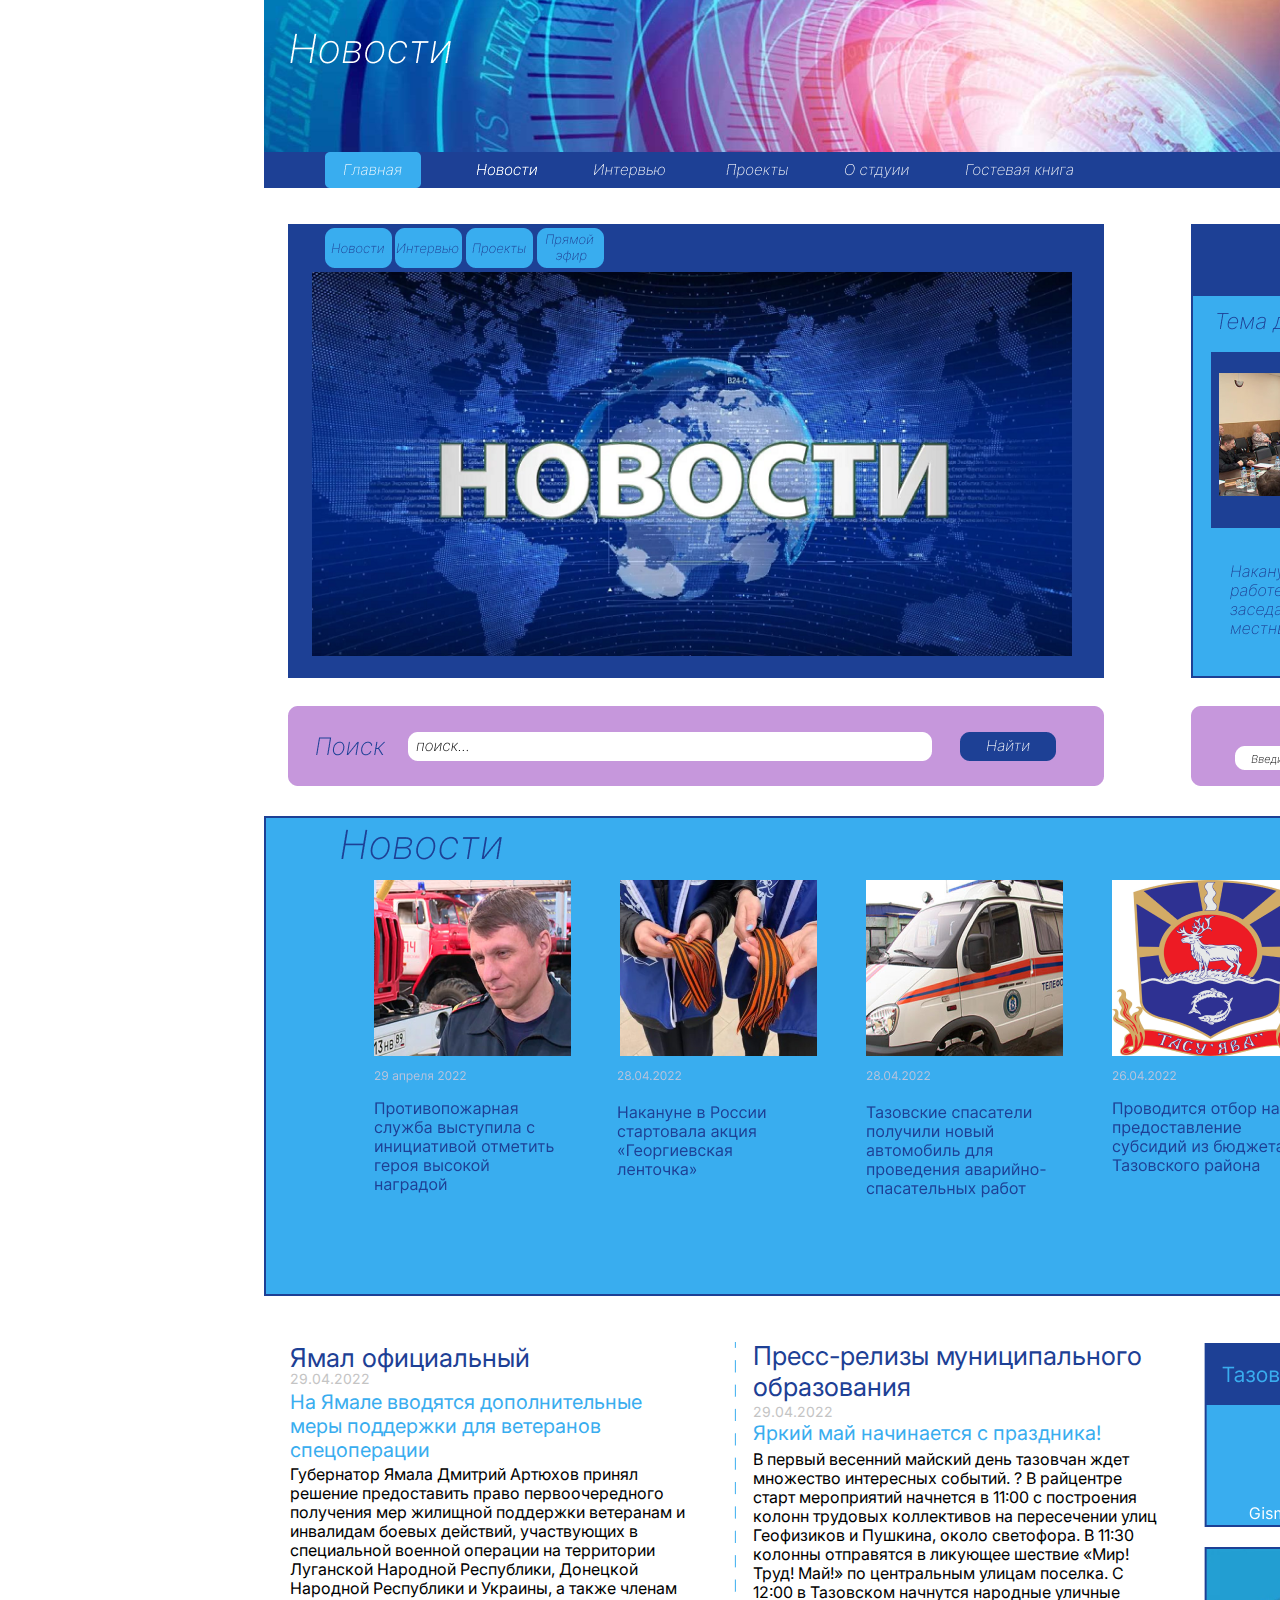
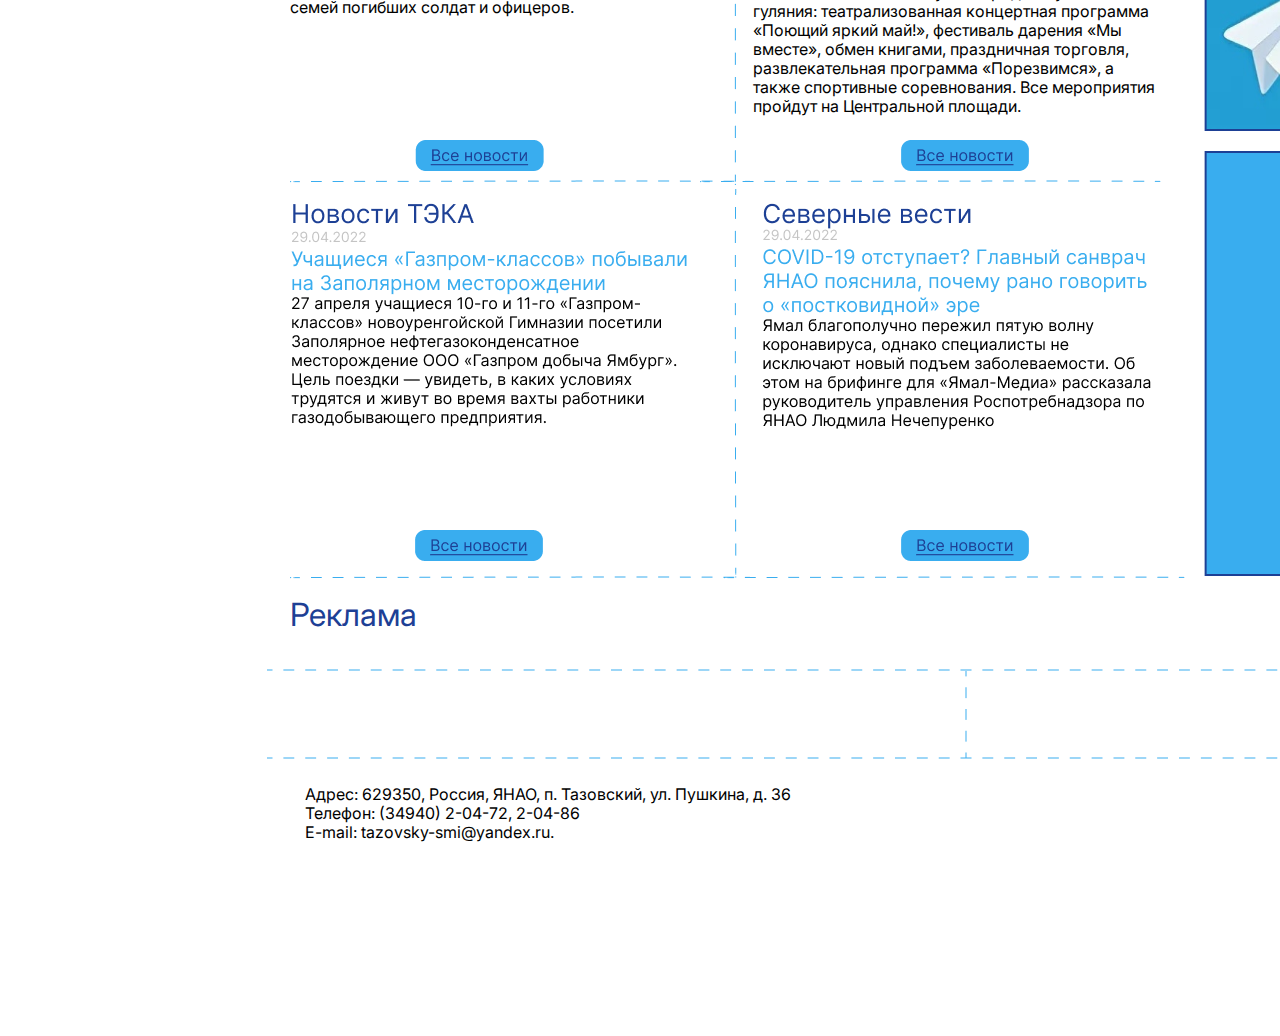
<file: index.html>
<html>
<head>
<link rel="preconnect" href="https://fonts.googleapis.com">
<link rel="preconnect" href="https://fonts.gstatic.com" crossorigin>
<link href="https://fonts.googleapis.com/css2?family=Inter:wght@200&family=Roboto:ital,wght@1,100&display=swap" rel="stylesheet">
<link rel="preconnect" href="https://fonts.googleapis.com">
<link rel="preconnect" href="https://fonts.gstatic.com" crossorigin>
<link href="https://fonts.googleapis.com/css2?family=Inter:wght@200;400&family=Roboto:ital,wght@1,100&display=swap" rel="stylesheet">
<link rel="stylesheet" href="css/main.css">
<title>Главная</title>
</head>
<body>
<div class=s1>
<a href=index.html><img src="images/3.png"></a>
</div>
<div class=s2>
<a href=index.html><img src="images/4.png"></a>
</div>
<div class=s3>
<a href=index.html><img src="images/5.png"></a>
</div>
<div class=s4>
<a href=index.html><img src="images/6.png"></a>
</div>
<div class=s5>
<a href=index.html><img src="images/7.png"></a>
</div>
<div class=s6>
Ямал официальный
</div>
<div class=s7>
29.04.2022
</div>
<div class=s8>
На Ямале вводятся дополнительные меры поддержки для ветеранов спецоперации
</div>
<div class=s9>
Губернатор Ямала Дмитрий Артюхов принял решение предоставить право первоочередного получения мер жилищной поддержки ветеранам и инвалидам боевых действий, участвующих в специальной военной операции на территории Луганской Народной Республики, Донецкой Народной Республики и Украины, а также членам семей погибших солдат и офицеров.
</div>
<div class=s10>
<a href=home2.html><img src="images/9.png"></a>
</div>
<div class=s11>
<a href=index.html><img src="images/10.png"></a>
</div>
<div class=s12>
<a href=index.html><img src="images/11.png"></a>
</div>
<div class=s13>
Пресс-релизы муниципального образования
</div>
<div class=s14>
29.04.2022
</div>
<div class=s15>
Яркий май начинается с праздника!
</div>
<div class=s16>
В первый весенний майский день тазовчан ждет множество интересных событий. ? В райцентре старт мероприятий начнется в 11:00 с построения колонн трудовых коллективов на пересечении улиц Геофизиков и Пушкина, около светофора. В 11:30 колонны отправятся в ликующее шествие «Мир! Труд! Май!» по центральным улицам поселка. С 12:00 в Тазовском начнутся народные уличные гуляния: театрализованная концертная программа «Поющий яркий май!», фестиваль дарения «Мы вместе», обмен книгами, праздничная торговля, развлекательная программа «Порезвимся», а также спортивные соревнования. Все мероприятия пройдут на Центральной площади.
</div>
<div class=s17>
<a href=index.html><img src="images/10.png"></a>
</div>
<div class=s18>
<a href=home2.html><img src="images/12.png"></a>
</div>
</body>
<div class=s19>
<a href=index.html><img src="images/13.png"></a>
</div>
<div class=s20>
<a href=home2.html><img src="images/12.png"></a>
</div>
<div class=s21>
<a href=home2.html><img src="images/12.png"></a>
</div>
<div class=s22>
<a href=index.html><img src="images/10.png"></a>
</div>
<div class=s23>
<a href=index.html><img src="images/10.png"></a>
</div>
<div class=s24>
<a href=index.html><img src="images/14.png"></a>
</div>
<div class=s25>
Реклама
</div>
<div class=s26>
<a href=index.html><img src="images/15.png"></a>
</div>
<div class=s27>
Адрес: 629350, Россия, ЯНАО, п. Тазовский, ул. Пушкина, д. 36
Телефон: (34940) 2-04-72, 2-04-86
<br>
E-mail: tazovsky-smi@yandex.ru.
</div>
<div class=s28>
<a href=home2.html><img src="images/16.png"></a>
</div>
</body>
</html>
</file>
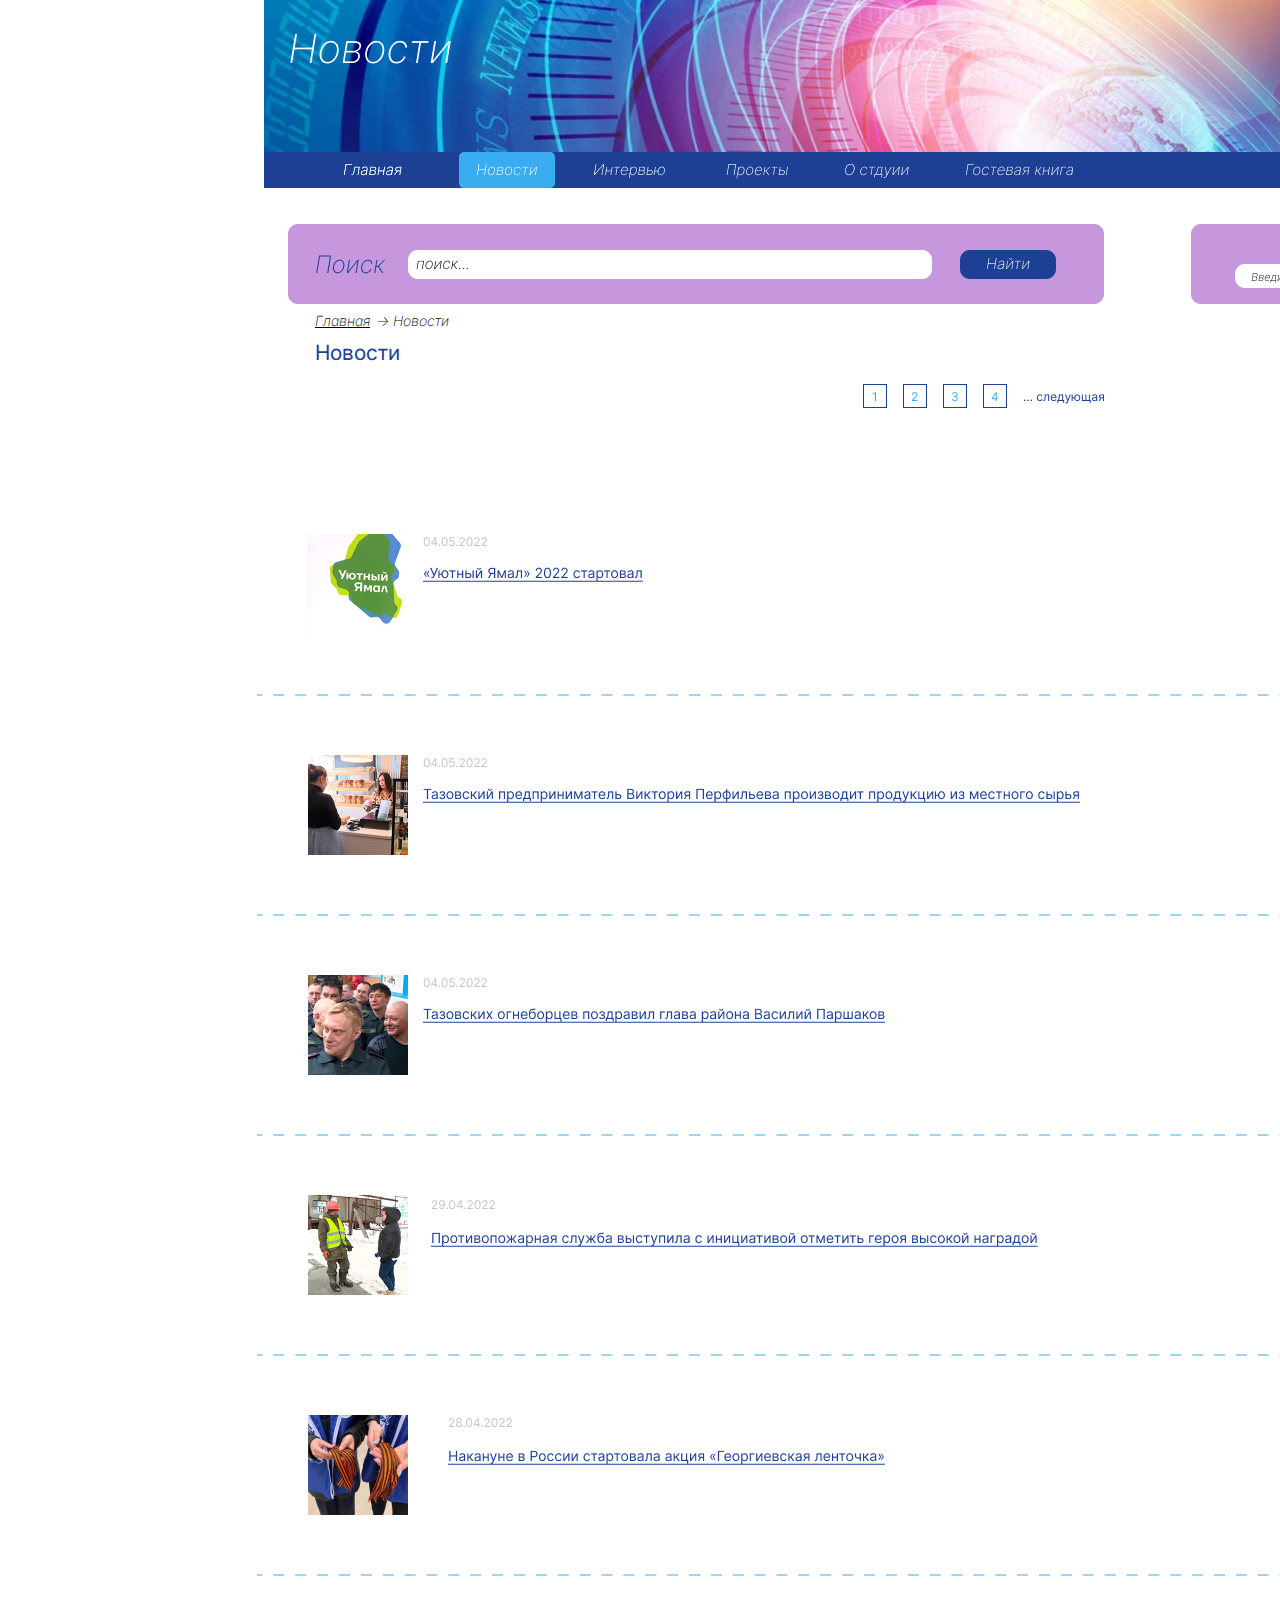
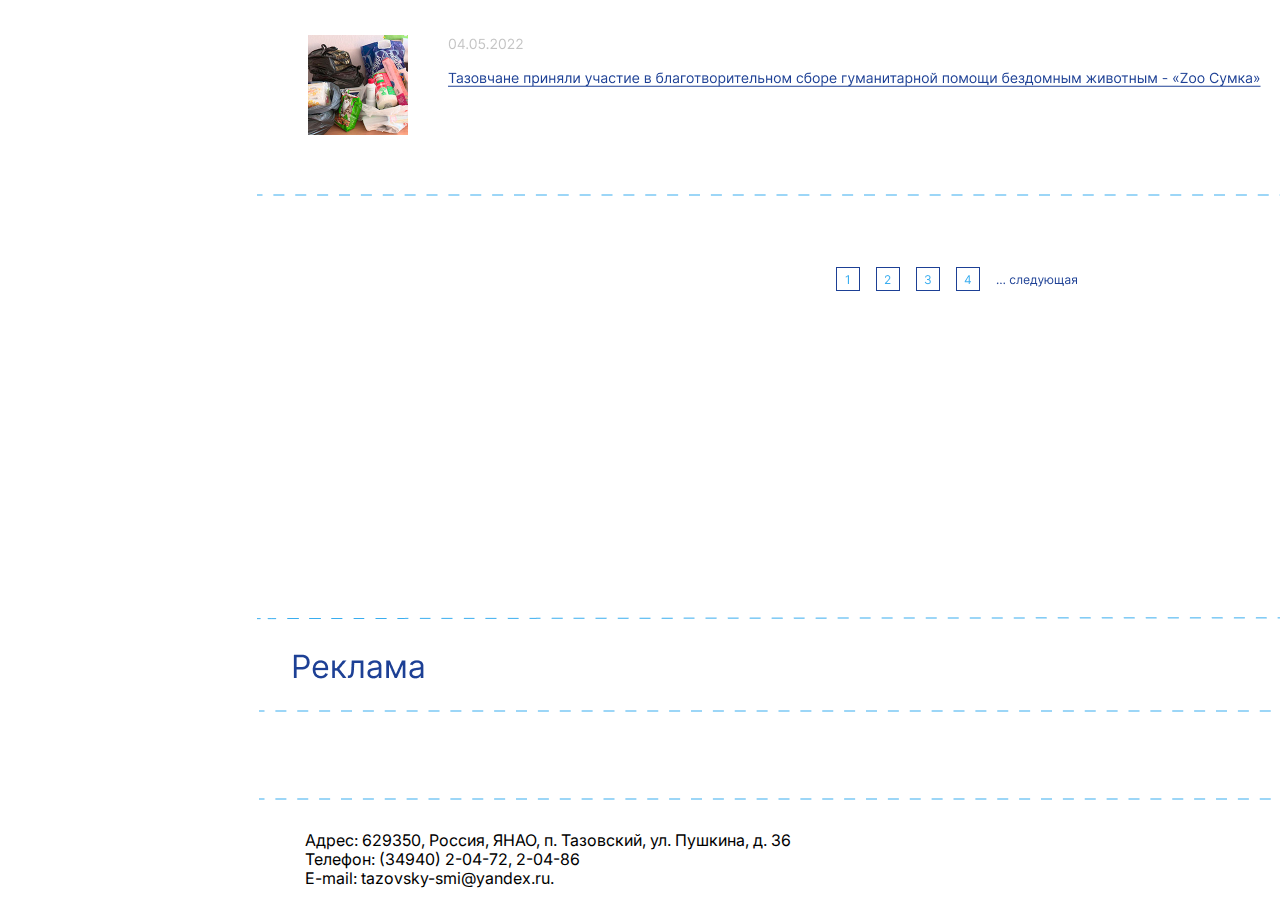
<file: home2.html>
<html>
<head>
<link rel="preconnect" href="https://fonts.googleapis.com">
<link rel="preconnect" href="https://fonts.gstatic.com" crossorigin>
<link href="https://fonts.googleapis.com/css2?family=Inter:wght@200&family=Roboto:ital,wght@1,100&display=swap" rel="stylesheet">
<link rel="preconnect" href="https://fonts.googleapis.com">
<link rel="preconnect" href="https://fonts.gstatic.com" crossorigin>
<link href="https://fonts.googleapis.com/css2?family=Inter:wght@200;400&family=Roboto:ital,wght@1,100&display=swap" rel="stylesheet">
<link rel="stylesheet" href="css/main.css">
<title>Новости</title>
</head>
<body>
<div class=s29>
<a href=home2.html><img src="images/20.png"></a>
</div>
<div class=s30>
<a href=home2.html><img src="images/6.png"></a>
</div>
<div class=s31>
Главная
</div>
<div class=s32>
→ Новости
</div>
<div class=s33>
Новости
</div>
<div class=s34>
<a href=home2.html><img src="images/18.png"></a>
</div>
<div class=s35>
<a href=index.html><img src="images/19.png"></a>
<div>
<div class=s36>
<a href=home3.html><img src="images/21.png"></a>
</div>
<div class=s37>
<a href=home2.html><img src="images/22.png"></a>
</div>
<div class=s38>
Адрес: 629350, Россия, ЯНАО, п. Тазовский, ул. Пушкина, д. 36
Телефон: (34940) 2-04-72, 2-04-86
<br>
E-mail: tazovsky-smi@yandex.ru.
</div>







</body>
</html>
</file>
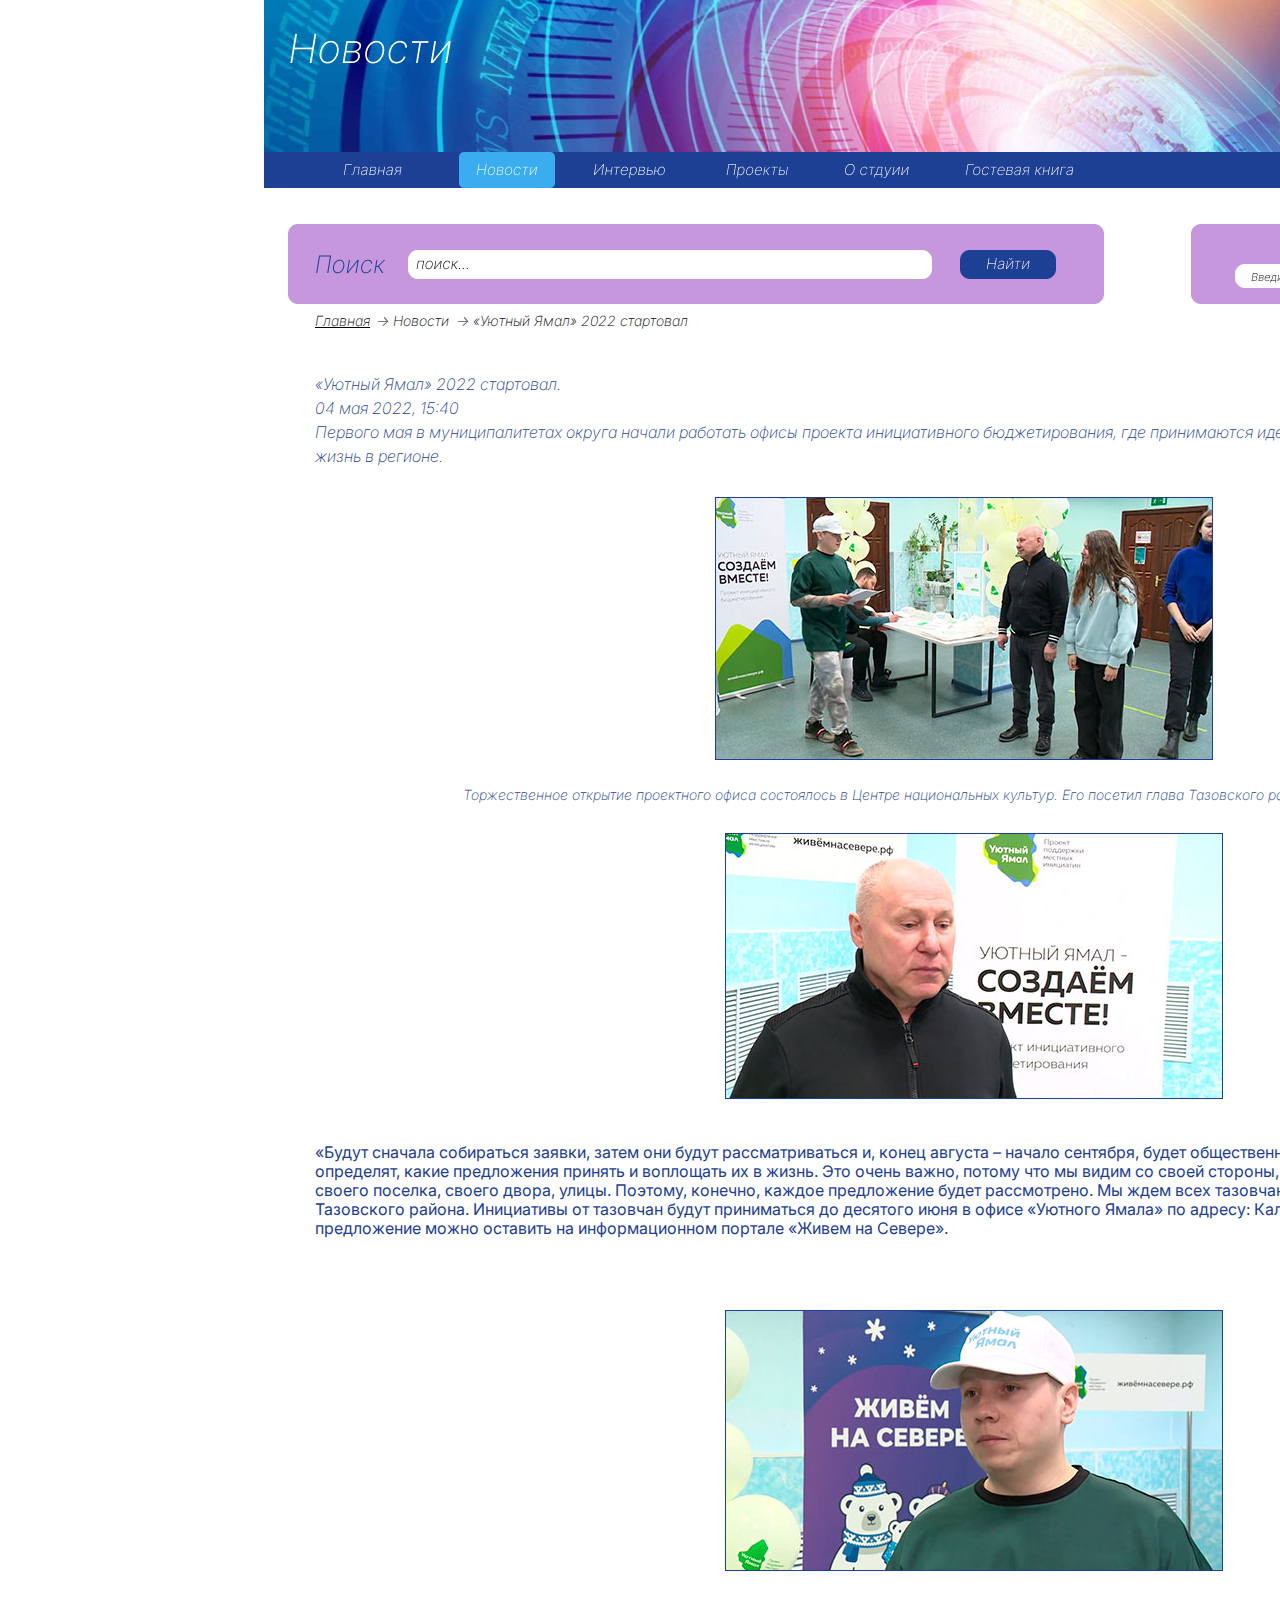
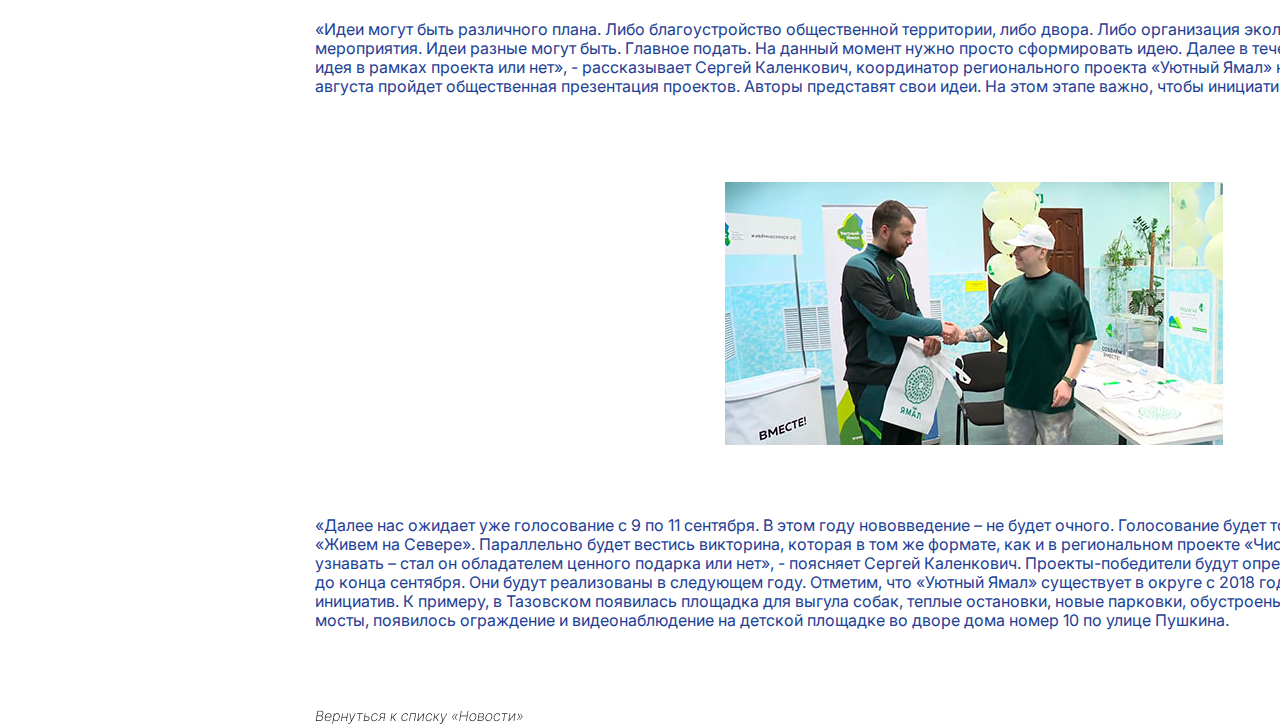
<file: home3.html>
<html>
<head>
<link rel="preconnect" href="https://fonts.googleapis.com">
<link rel="preconnect" href="https://fonts.gstatic.com" crossorigin>
<link href="https://fonts.googleapis.com/css2?family=Inter:wght@200&family=Roboto:ital,wght@1,100&display=swap" rel="stylesheet">
<link rel="preconnect" href="https://fonts.googleapis.com">
<link rel="preconnect" href="https://fonts.gstatic.com" crossorigin>
<link href="https://fonts.googleapis.com/css2?family=Inter:wght@200;400&family=Roboto:ital,wght@1,100&display=swap" rel="stylesheet">
<link rel="stylesheet" href="css/main.css">
<title>Сюжет</title>
</head>
<body>
<div class=s29>
<a href=home2.html><img src="images/20.png"></a>
</div>
<div class=s30>
<a href=home2.html><img src="images/6.png"></a>
</div>
<div class=s31>
Главная
</div>
<div class=s32>
→ Новости
</div>
<div class=s39>
→ «Уютный Ямал» 2022 стартовал
</div>
<div class=s40>
«Уютный Ямал» 2022 стартовал.
<br>
04 мая 2022, 15:40
<br>
Первого мая в муниципалитетах округа начали работать офисы проекта инициативного бюджетирования, где принимаются идеи жителей по тому, как можно улучшить жизнь в регионе.
</div>
<div class=s41>
<a href=home3.html><img src="images/23.png"></a>
</div>
<div class=s42>
Торжественное открытие проектного офиса состоялось в Центре национальных культур. Его посетил глава Тазовского района Василий Паршаков.
</div>
<div class=s43>
<a href=home3.html><img src="images/24.png"></a>
</div>
<div class=s44>
«Будут сначала собираться заявки, затем они будут рассматриваться и, конец августа – начало сентября, будет общественное голосование, когда сами жители определят, какие предложения принять и воплощать их в жизнь. Это очень важно, потому что мы видим со своей стороны, а каждый житель видит изнутри. Изнутри своего поселка, своего двора, улицы. Поэтому, конечно, каждое предложение будет рассмотрено. Мы ждем всех тазовчан», - говорит Василий Паршаков, глава Тазовского района.

Инициативы от тазовчан будут приниматься до десятого июня в офисе «Уютного Ямала» по адресу: Калинина, 25, кабинет 37. Кроме того, свое предложение можно оставить на информационном портале «Живем на Севере».
</div>
<div class=s45>
<a href=home3.html><img src="images/25.png"></a>
</div>
<div class=s46>
«Идеи могут быть различного плана. Либо благоустройство общественной территории, либо двора. Либо организация экологической уборки или культурно-массового мероприятия. Идеи разные могут быть. Главное подать. На данный момент нужно просто сформировать идею. Далее в течение лета будет определено, реальна эта идея в рамках проекта или нет», - рассказывает Сергей Каленкович, координатор регионального проекта «Уютный Ямал» на территории Тазовского района.

В конце августа пройдет общественная презентация проектов. Авторы представят свои идеи. На этом этапе важно, чтобы инициативу поддержали не менее пяти человек.
</div>
<div class=s47>
<a href=home3.html><img src="images/26.png"></a>
</div>
<div class=s48>
«Далее нас ожидает уже голосование с 9 по 11 сентября. В этом году нововведение – не будет очного. Голосование будет только онлайн на информационном портале «Живем на Севере». Параллельно будет вестись викторина, которая в том же формате, как и в региональном проекте «Чистый Ямал». Каждый участник будет сразу узнавать – стал он обладателем ценного подарка или нет», - поясняет Сергей Каленкович.

Проекты-победители будут определены специальной конкурсной комиссией до конца сентября. Они будут реализованы в следующем году. Отметим, что «Уютный Ямал» существует в округе с 2018 года. За это время поступило множество инициатив. К примеру, в Тазовском появилась площадка для выгула собак, теплые остановки, новые парковки, обустроены пешеходные переходы, отремонтированы мосты, появилось ограждение и видеонаблюдение на детской площадке во дворе дома номер 10 по улице Пушкина.
</div>
<div class=s49>
<a href=home2.html><img src="images/27.png"></a>
</div>
</body>
</html>
</file>
<file: css/main.css>
.s1{
position: absolute;
width: 1400px;
height: 188px;
left: 264px;
top: 0px;
}
.s29{
position: absolute;
width: 1400px;
height: 188px;
left: 264px;
top: 0px;
}
.s2{
	position: absolute;
width: 816px;
height: 454px;
left: 288px;
top: 224px;}
.s3{
position: absolute;
width: 432px;
height: 454px;
left: 1191px;
top: 224px;
}
.s4{
position: absolute;
width: 1335px;
height: 80px;
left: 288px;
top: 706px;
}
.s5{
position: absolute;
width: 1400px;
height: 480px;
left: 264px;
top: 816px;
}
.s6{
position: absolute;
width: 399.43px;
height: 389px;
left: 289.96px;
top: 1342px;

font-family: 'Inter';
font-style: normal;
font-weight: 400;
font-size: 26px;
line-height: 31px;

color: #1D4095;}
.s7{
position: absolute;
width: 399.43px;
height: 389px;
left: 289.96px;
top: 1370px;

font-family: 'Inter';
font-style: normal;
font-weight: 400;
font-size: 14px;
line-height: 17px;

color: #C4C4C4;}
.s8{
position: absolute;
width: 399.43px;
height: 389px;
left: 289.96px;
top: 1390px;

font-family: 'Inter';
font-style: normal;
font-weight: 400;
font-size: 20px;
line-height: 24px;

color: #39ADEF;}
.s9{
position: absolute;
width: 399.43px;
height: 389px;
left: 289.96px;
top: 1465px;

font-family: 'Inter';
font-style: normal;
font-weight: 400;
font-size: 16px;
line-height: 19px;

color: #000000;}
.s10{
position: absolute;
width: 127.82px;
height: 31px;
left: 414.78px;
top: 1740px;
}
.s11{
position: absolute;
width: 0.44px;
height: 460.28px;
left: 289.96px;
top: 1780px;
}
.s12{
position: absolute;
width: 0px;
height: 443px;
left: 734.33px;
top: 1342px;
}
.s13{
position: absolute;
width: 407.42px;
height: 389px;
left: 753.3px;
top: 1340px;

font-family: 'Inter';
font-style: normal;
font-weight: 400;
font-size: 26px;
line-height: 31px;

color: #1D4095}
.s14{
position: absolute;
width: 407.42px;
height: 389px;
left: 753.3px;
top: 1403px;

font-family: 'Inter';
font-style: normal;
font-weight: 400;
font-size: 14px;
line-height: 17px;

color: #C4C4C4}
.s15{
position: absolute;
width: 407.42px;
height: 389px;
left: 753.3px;
top: 1421px;

font-family: 'Inter';
font-style: normal;
font-weight: 400;
font-size: 20px;
line-height: 24px;

color: #39ADEF;}
.s16{
position: absolute;
width: 407.42px;
height: 389px;
left: 753.3px;
top: 1450px;

font-family: 'Inter';
font-style: normal;
font-weight: 400;
font-size: 16px;
line-height: 19px;

color: #000000;}
.s17{
position: absolute;
width: 0.44px;
height: 460.28px;
left: 699.96px;
top: 1780px;}
.s18{
position: absolute;
width: 127.82px;
height: 31px;
left: 901.09px;
top: 1740px;}
.s19{
position: absolute;
width: 870.76px;
height: 388.5px;
left: 289.96px;
top: 1788px;}
.s20{
position: absolute;
width: 127.82px;
height: 31px;
left: 414.78px;
top: 2130px;}
.s21{
position: absolute;
width: 127.82px;
height: 31px;
left: 901.09px;
top: 2130px;}
.s22{
position: absolute;
width: 0.44px;
height: 460.28px;
left: 724.28px;
top: 2176px;}
.s23{
position: absolute;
width: 0.44px;
height: 460.28px;
left: 289.96px;
top: 2176px;}
.s24{
position: absolute;
width: 418.4px;
height: 833px;
left: 1203.66px;
top: 1343px;
}
.s25{
position: absolute;
width: 135px;
height: 39px;
left: 290px;
top: 2195px;

font-family: 'Inter';
font-style: normal;
font-weight: 400;
font-size: 32px;
line-height: 39px;

color: #1D4095;}
.s26{
position: absolute;
width: 1398px;
height: 88px;
left: 266px;
top: 2269px;}
.s27{
position: absolute;
width: 519px;
height: 112px;
left: 305px;
top: 2385px;

font-family: 'Inter';
font-style: normal;
font-weight: 400;
font-size: 16px;
line-height: 19px;

color: #000000;}
.s28{
position: absolute;
width: 62px;
height: 18px;
left: 476px;
top: 164px;
}
.s30{
position: absolute;
width: 1344px;
height: 80px;
left: 288px;
top: 224px;
}
.s31{
position: absolute;
width: 61px;
height: 25px;
left: 315px;
top: 312px;

font-family: 'Inter';
font-style: italic;
font-weight: 200;
font-size: 14px;
line-height: 17px;
text-decoration-line: underline;

color: #000000;}
.s32{
position: absolute;
width: 93px;
height: 24px;
left: 376px;
top: 312px;

font-family: 'Inter';
font-style: italic;
font-weight: 200;
font-size: 14px;
line-height: 17px;

color: #000000;}
.s33{
position: absolute;
width: 88px;
height: 25px;
left: 315px;
top: 340px;

font-family: 'Inter';
font-style: normal;
font-weight: 400;
font-size: 21px;
line-height: 25px;

color: #1D4095;}
.s34{
position: absolute;
width: 242px;
height: 24px;
left: 863px;
top: 384px;}
.s35{
position: absolute;
width: 60px;
height: 18px;
left: 343px;
top: 164.20px;}
.s36{
position: absolute;
width: 1197px;
height: 100px;
left: -35px;
top: 370px;}
.s37{
position: absolute;
width: 1402px;
height: 1704px;
left: -86px;
top: 530px;}
.s38{
position: absolute;
width: 519px;
height: 79px;
left: -38px;
top: 2267px;

font-family: 'Inter';
font-style: normal;
font-weight: 400;
font-size: 16px;
line-height: 19px;

color: #000000;}
.s39{
position: absolute;
width: 242px;
height: 25px;
left: 456px;
top: 312px;

font-family: 'Inter';
font-style: italic;
font-weight: 200;
font-size: 14px;
line-height: 17px;

color: #000000;}
.s40{
position: absolute;
width: 1317px;
height: 95px;
left: 315px;
top: 372px;

font-family: 'Inter';
font-style: italic;
font-weight: 200;
font-size: 16px;
line-height: 24px;

color: #1D4095;}
.s41{
position: absolute;
width: 498px;
height: 263px;
left: 715px;
top: 497px;}
.s42{position: absolute;
width: 1002px;
height: 17px;
left: 463px;
top: 786px;

font-family: 'Inter';
font-style: italic;
font-weight: 200;
font-size: 14px;
line-height: 17px;
/* identical to box height */


color: #1D4095}
.s43{
position: absolute;
width: 498px;
height: 266px;
left: 725px;
top: 833px;}
.s44{
position: absolute;
width: 1317px;
height: 137px;
left: 315px;
top: 1143px;

font-family: 'Inter';
font-style: normal;
font-weight: 400;
font-size: 16px;
line-height: 19px;

color: #1D4095;
}
.s45{
position: absolute;
width: 498px;
height: 261px;
left: 725px;
top: 1310px;}
.s46{
position: absolute;
width: 1317px;
height: 132px;
left: 315px;
top: 1620px;

font-family: 'Inter';
font-style: normal;
font-weight: 400;
font-size: 16px;
line-height: 19px;

color: #1D4095;}
.s47{
position: absolute;
width: 498px;
height: 263px;
left: 725px;
top: 1782px;
}
.s48{
position: absolute;
width: 1317px;
height: 156px;
left: 315px;
top: 2116px;

font-family: 'Inter';
font-style: normal;
font-weight: 400;
font-size: 16px;
line-height: 19px;

color: #1D4095;}
.s49{
position: absolute;
width: 209px;
height: 17px;
left: 315px;
top: 2310px;}
</file>
